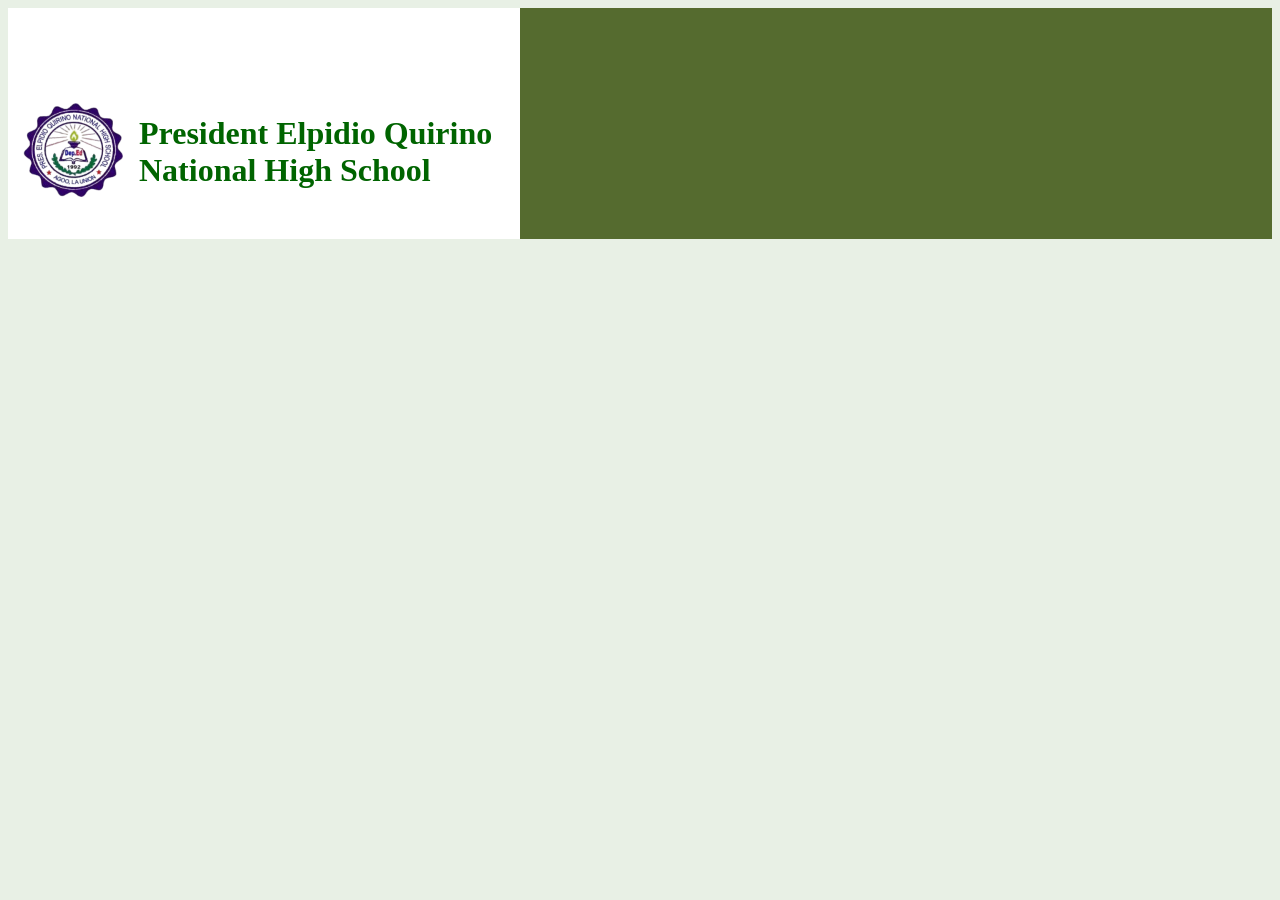
<file: Week01/index.html>
<!doctype html>
<html lang="en">
  <head>
    <meta charset="UTF-8" />
    <meta name="viewport" content="width=device-width, initial-scale=1.0" />
    <title>PEQNHS</title>
    <style>
      .baddie {
        background-color: darkolivegreen;
      }
      .header {
        color: darkgreen;
        text-align: left;
        padding: 13px;
        background-color: white;
      }
      .imahe {
        background-color: white;
        width: 75px;
        border-width: 110;
      }
    </style>
  </head>
  <div class="baddie">
    <body bgcolor="#E8F0E5">
      <table bgcolor="white" cellpadding="13" cellspacing="none">
        <tr>
          <td colspan="3" height="30"></td>
        </tr>
        <tr>
          <td>
            <div class="imahe">
              <img src="peq.png" width="100px" alt="School Logo" />
            </div>
          </td>

          <td>
            <div class="header">
              <h1>President Elpidio Quirino<br />National High School</h1>
            </div>
          </td>
        </tr>
      </table>
    </body>
  </div>
</html>
</file>
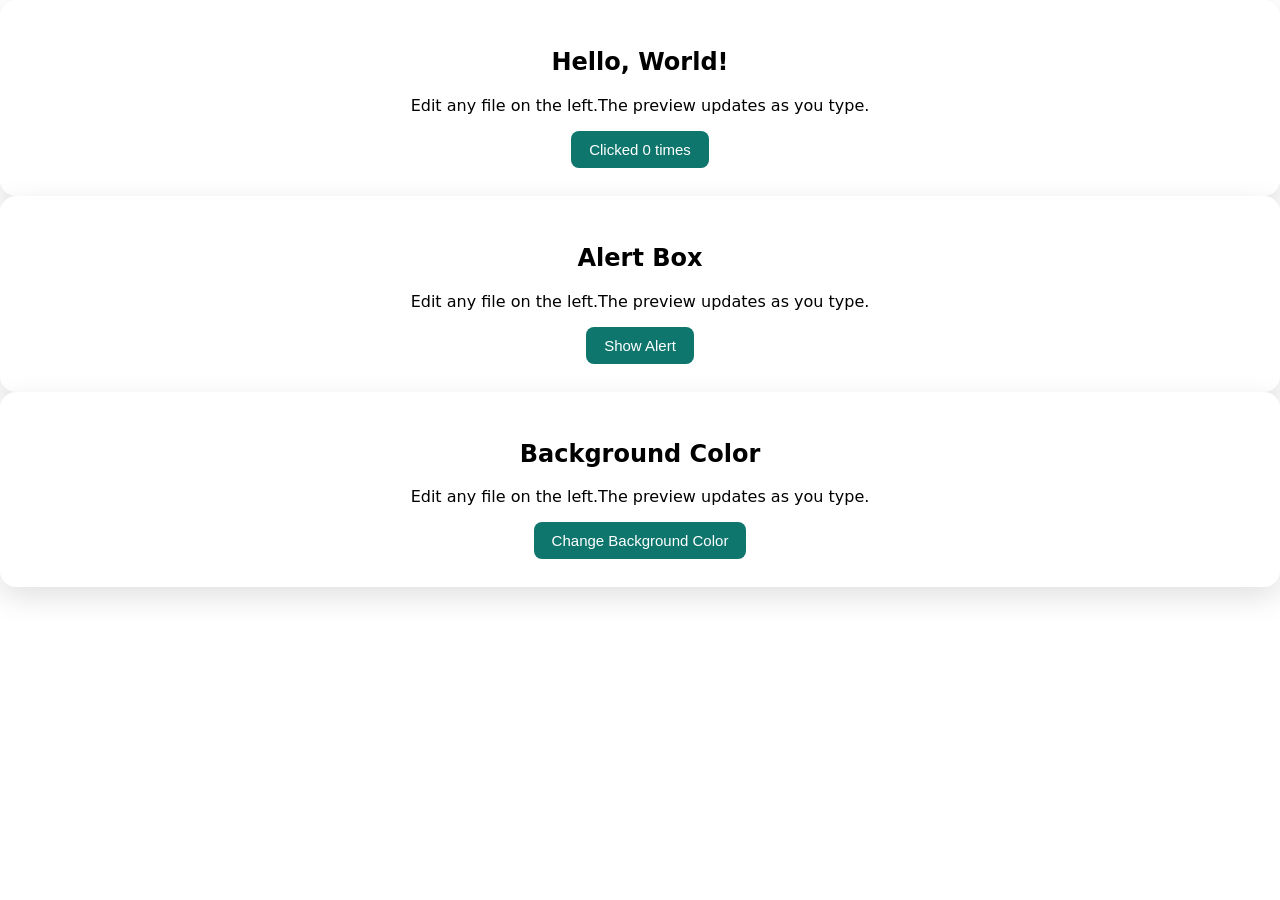
<file: Week2/index.html>
<!DOCTYPE html>
<html lang="en">
<head>
    <meta charset="UTF-8">
    <meta name="viewport" content="width=device-width, initial-scale=1.0">
    <title>Button</title>
    <link rel = "stylesheet" href = "style.css">
</head>
<body>
    <div class ="card">
        <h2>Hello, World!</h2>
        <p>Edit any file on the left.The preview updates as you type.</p>
    <button id="btn">Clicked 0 times </button>
    </div>
    <div class ="card">
        <h2>Alert Box</h2>
        <p>Edit any file on the left.The preview updates as you type.</p>
    <button id="btn1">Show Alert</button>
    </div>
    <div class ="card">
        <h2>Background Color</h2>
        <p>Edit any file on the left.The preview updates as you type.</p>
    <button id="btn2">Change Background Color</button>
    </div>
    
    <script src="java.js"></script>
</body>
</html>
</file>
<file: Week2/style.css>
body {
  margin: 0;
  min-height: 100vh;
  display: -moz-box;
  place-items: center;
  font-family: system-ui, sans-serif;
}
.card{
    background: white;
    padding: 28px 36px;
    border-radius: 16px;
    box-shadow: 0 10px 30px rgba(0, 0, 0, .12);
    text-align: center;
}
button{
    padding: 10px 18px;
    border: 0;
    border-radius: 8px;
    background: #0f766e;
    color: white;
    font-size: 15px;
    cursor: pointer;
}
</file>
